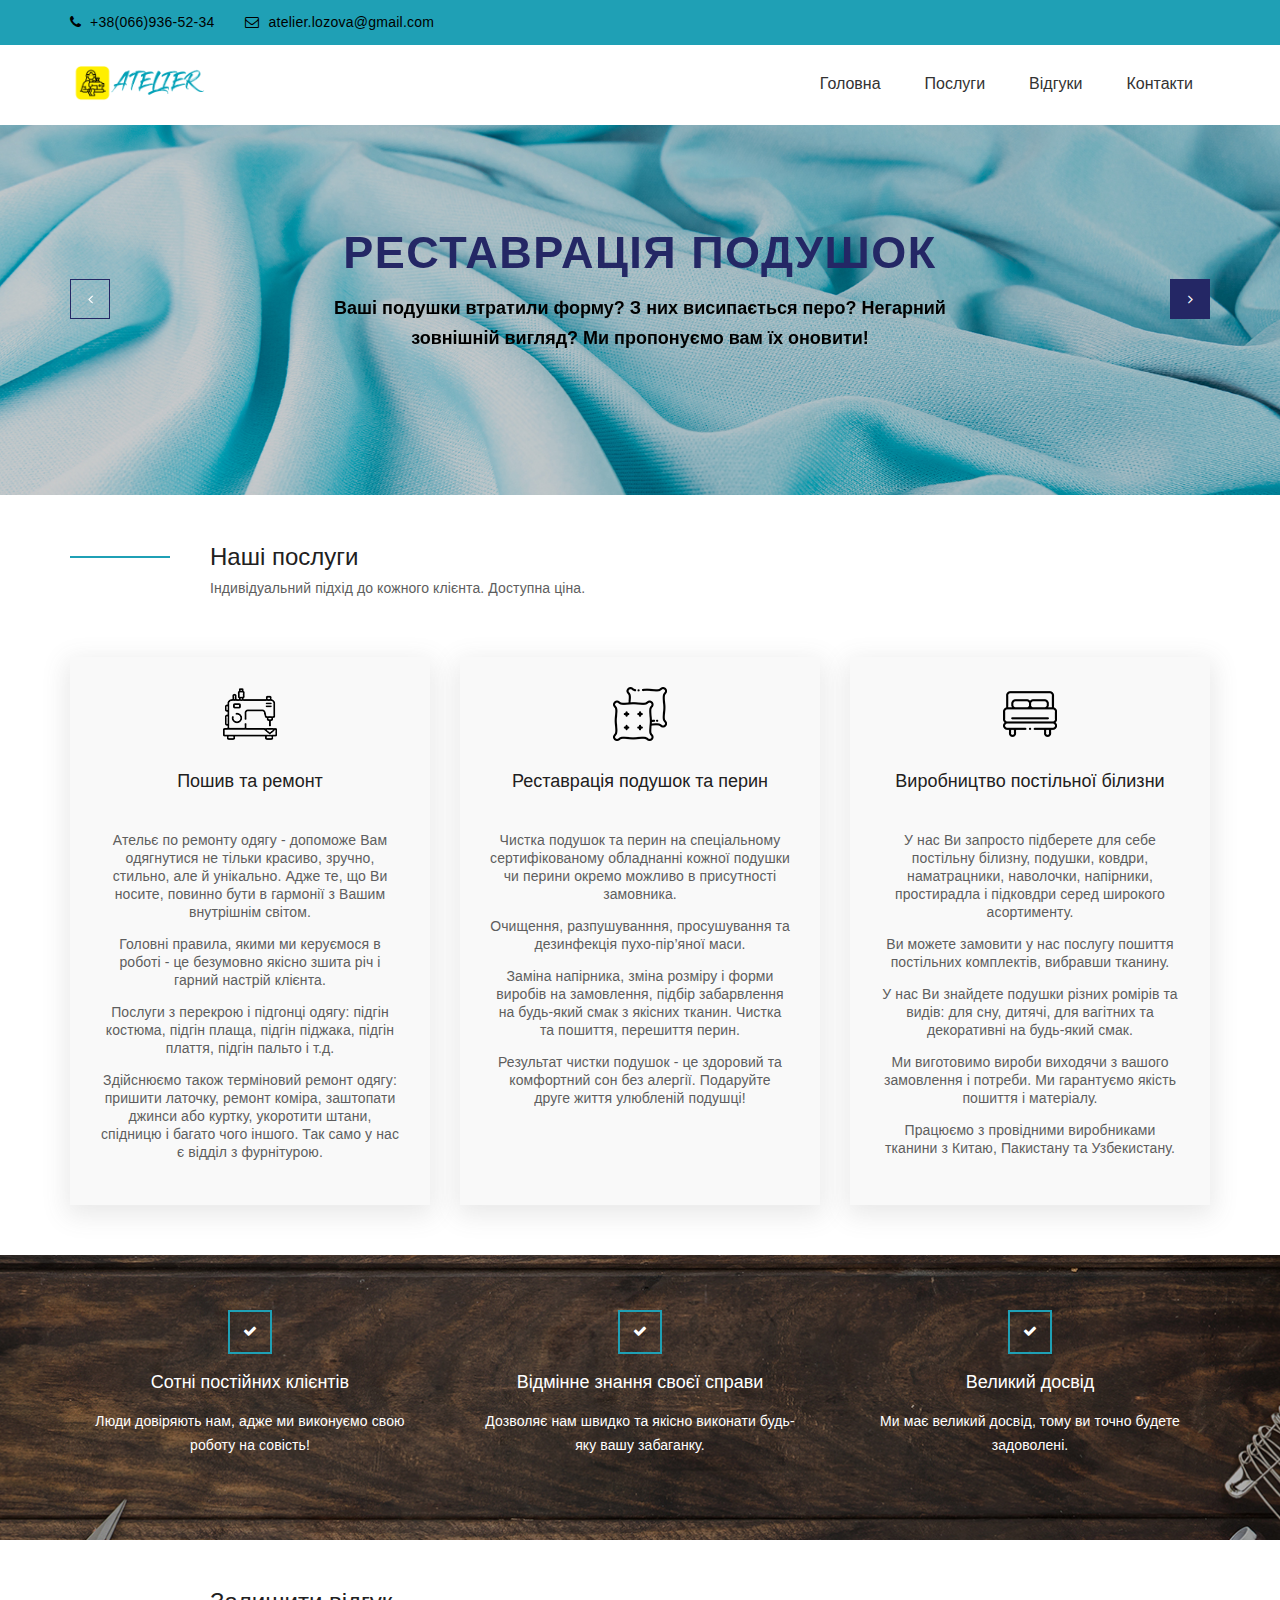
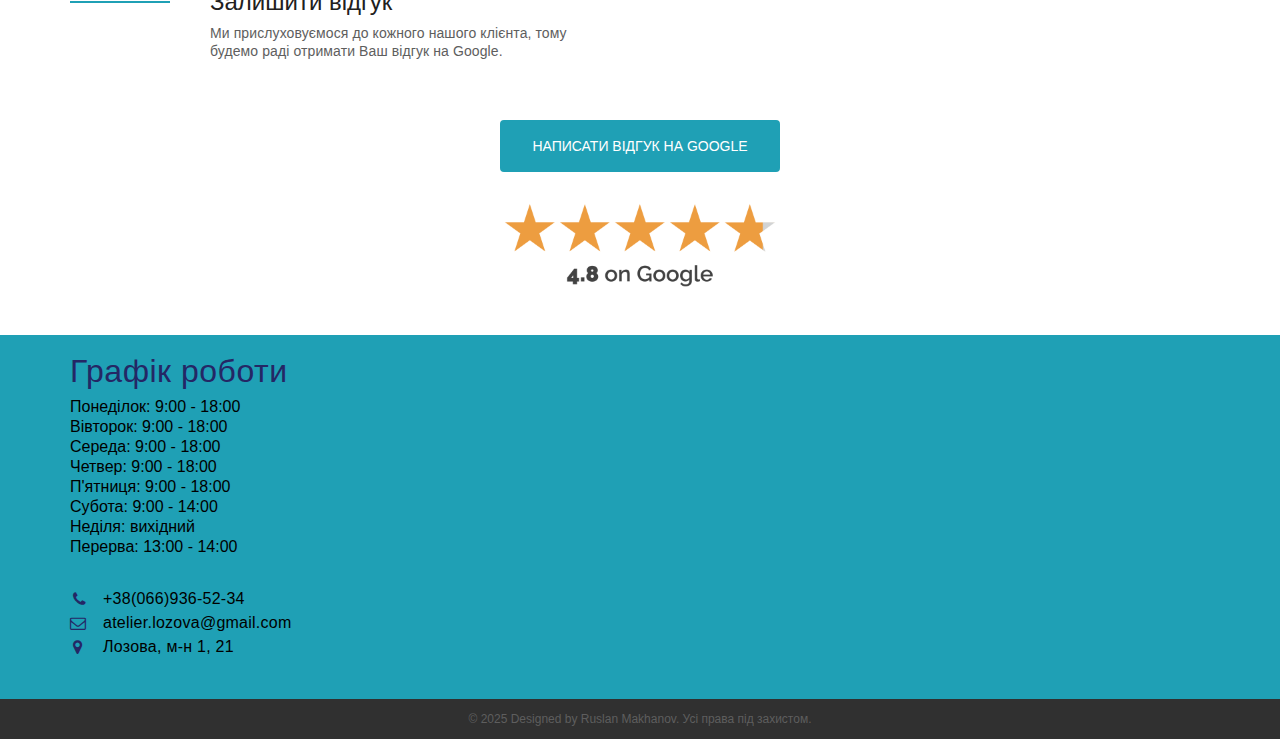
<file: index.html>
<!doctype html>
<html lang="uk" data-critters-container>
<head>
  <meta charset="utf-8">
  <title>Ательє Лозова</title>
  <base href="/">
  <meta name="viewport" content="width=device-width, initial-scale=1">
  <link rel="icon" type="image/png" href="assets/img/icon.png">
<style>*{box-sizing:border-box}body{font-family:Roboto,sans-serif;font-weight:400;font-size:14px;line-height:18px;color:#5e5e5e}html{line-height:1.15;-webkit-text-size-adjust:100%}body{margin:0}
</style><link rel="stylesheet" href="styles-BDA6WUIM.css" media="print" onload="this.media='all'"><noscript><link rel="stylesheet" href="styles-BDA6WUIM.css"></noscript></head>
<body>
  <app-root></app-root>
<script src="polyfills-FFHMD2TL.js" type="module"></script><script src="scripts-YLDPJEST.js" defer></script><script src="main-VB7GRG2L.js" type="module"></script></body>
</html>
</file>
<file: styles-BDA6WUIM.css>
*{box-sizing:border-box}a{text-decoration:none;display:inline-block;cursor:pointer}ul,li{list-style:none;margin:0;padding:0}.container{max-width:1170px;margin:0 auto;padding:0 15px}body{font-family:Roboto,sans-serif;font-weight:400;font-size:14px;line-height:18px;color:#5e5e5e}html{line-height:1.15;-webkit-text-size-adjust:100%}body{margin:0}main{display:block}h1{font-size:2em;margin:.67em 0}hr{box-sizing:content-box;height:0;overflow:visible}pre{font-family:monospace,monospace;font-size:1em}a{background-color:transparent}abbr[title]{border-bottom:none;text-decoration:underline;text-decoration:underline dotted}b,strong{font-weight:bolder}code,kbd,samp{font-family:monospace,monospace;font-size:1em}small{font-size:80%}sub,sup{font-size:75%;line-height:0;position:relative;vertical-align:baseline}sub{bottom:-.25em}sup{top:-.5em}img{border-style:none}button,input,optgroup,select,textarea{font-family:inherit;font-size:100%;line-height:1.15;margin:0}button,input{overflow:visible}button,select{text-transform:none}button,[type=button],[type=reset],[type=submit]{-webkit-appearance:button}button::-moz-focus-inner,[type=button]::-moz-focus-inner,[type=reset]::-moz-focus-inner,[type=submit]::-moz-focus-inner{border-style:none;padding:0}button:-moz-focusring,[type=button]:-moz-focusring,[type=reset]:-moz-focusring,[type=submit]:-moz-focusring{outline:1px dotted ButtonText}fieldset{padding:.35em .75em .625em}legend{box-sizing:border-box;color:inherit;display:table;max-width:100%;padding:0;white-space:normal}progress{vertical-align:baseline}textarea{overflow:auto}[type=checkbox],[type=radio]{box-sizing:border-box;padding:0}[type=number]::-webkit-inner-spin-button,[type=number]::-webkit-outer-spin-button{height:auto}[type=search]{-webkit-appearance:textfield;outline-offset:-2px}[type=search]::-webkit-search-decoration{-webkit-appearance:none}::-webkit-file-upload-button{-webkit-appearance:button;font:inherit}details{display:block}summary{display:list-item}template{display:none}[hidden]{display:none}@font-face{font-family:icomoon;src:url("./media/icomoon-QHZJ3VPA.eot?jilhky");src:url("./media/icomoon-QHZJ3VPA.eot?jilhky#iefix") format("embedded-opentype"),url("./media/icomoon-ODWRAX54.ttf?jilhky") format("truetype"),url("./media/icomoon-ZSHJKKEQ.woff?jilhky") format("woff"),url("./media/icomoon-DRDW76XL.svg?jilhky#icomoon") format("svg");font-weight:400;font-style:normal}[class^=icon-],[class*=" icon-"]{font-family:icomoon!important;speak:none;font-style:normal;font-weight:400;font-variant:normal;text-transform:none;line-height:1;-webkit-font-smoothing:antialiased;-moz-osx-font-smoothing:grayscale}.icon-envelope-o:before{content:"\f003"}.icon-check:before{content:"\f00c"}.icon-map-marker:before{content:"\f041"}.icon-phone:before{content:"\f095"}.icon-briefcase:before{content:"\f0b1"}.icon-bars:before{content:"\f0c9"}.icon-navicon:before{content:"\f0c9"}.icon-reorder:before{content:"\f0c9"}.icon-angle-left:before{content:"\f104"}.icon-angle-right:before{content:"\f105"}.icon-quote-right:before{content:"\f10e"}.slider__item-content{text-align:center;padding-top:110px;max-width:665px;margin:0 auto}.slider__title{text-transform:uppercase;font-size:45px;font-weight:700;line-height:36px;color:#242765;letter-spacing:1.5px;margin-bottom:22px;font-family:Roboto,sans-serif}.slider__text{line-height:30px;font-size:18px;font-weight:bolder;color:#000;margin-bottom:50px;font-family:Roboto,sans-serif}.slider__inner{position:relative}@media (max-width: 414px){.slider__title{font-size:24px}.slider__text{font-size:16px}}.slick-btn{position:absolute;top:50%;z-index:3;width:40px;height:40px;border:1px solid #242765;cursor:pointer;outline:none;background-color:#242765}.slick-btn.slick-disabled{cursor:default;background-color:transparent}.slick-btn:before{position:absolute;top:50%;left:50%;transform:translate(-50%,-50%);font-family:icomoon;color:#fff}.slick-next:before{content:"\f105"}.slick-prev:before{content:"\f104"}.slick-next{right:0}.slick-prev{left:0}.slider{background-image:url(/assets/img/slider-fon.jpg);background-repeat:no-repeat;background-size:cover;background-position:center;min-height:370px}@media (max-width: 900px){.slider .slick-btn{display:none!important}}.jq-checkbox,.jq-radio{position:relative;display:inline-block;overflow:hidden;-webkit-user-select:none;-moz-user-select:none;-ms-user-select:none;user-select:none}.jq-checkbox input,.jq-radio input{position:absolute;z-index:-1;margin:0;padding:0;opacity:0}.jq-file{position:relative;display:inline-block;overflow:hidden}.jq-file input{position:absolute;top:0;right:0;height:auto;margin:0;padding:0;opacity:0;font-size:100px;line-height:1em}.jq-file__name{overflow:hidden;white-space:nowrap;text-overflow:ellipsis}.jq-selectbox,.jq-select-multiple{position:relative;display:inline-block}.jq-selectbox select,.jq-select-multiple select{position:absolute;top:0;left:0;width:100%;height:100%;margin:0;padding:0;opacity:0}.jq-selectbox li,.jq-select-multiple li{-webkit-user-select:none;-moz-user-select:none;-ms-user-select:none;user-select:none;white-space:nowrap}.jq-selectbox{z-index:10}.jq-selectbox__select{position:relative}.jq-selectbox__select-text{overflow:hidden;-webkit-user-select:none;-moz-user-select:none;-ms-user-select:none;user-select:none;white-space:nowrap;text-overflow:ellipsis}.jq-selectbox__dropdown{position:absolute}.jq-selectbox__search input{-webkit-appearance:textfield}.jq-selectbox__search input::-webkit-search-cancel-button,.jq-selectbox__search input::-webkit-search-decoration{-webkit-appearance:none}.jq-selectbox__dropdown ul{position:relative;overflow:auto;overflow-x:hidden;list-style:none;-webkit-overflow-scrolling:touch}.jq-select-multiple ul{position:relative;overflow-x:hidden;-webkit-overflow-scrolling:touch}.jq-number{display:inline-block}.jq-number__field input{-moz-appearance:textfield;text-align:left}.jq-number__field input::-webkit-inner-spin-button,.jq-number__field input::-webkit-outer-spin-button{margin:0;-webkit-appearance:none}.slick-slider{position:relative;display:block;box-sizing:border-box;-webkit-user-select:none;-moz-user-select:none;-ms-user-select:none;user-select:none;-webkit-touch-callout:none;-khtml-user-select:none;-ms-touch-action:pan-y;touch-action:pan-y;-webkit-tap-highlight-color:transparent}.slick-list{position:relative;display:block;overflow:hidden;margin:0;padding:0}.slick-list:focus{outline:none}.slick-list.dragging{cursor:pointer;cursor:hand}.slick-slider .slick-track,.slick-slider .slick-list{-webkit-transform:translate3d(0,0,0);-moz-transform:translate3d(0,0,0);-ms-transform:translate3d(0,0,0);-o-transform:translate3d(0,0,0);transform:translateZ(0)}.slick-track{position:relative;top:0;left:0;display:block;margin-left:auto;margin-right:auto}.slick-track:before,.slick-track:after{display:table;content:""}.slick-track:after{clear:both}.slick-loading .slick-track{visibility:hidden}.slick-slide{display:none;float:left;height:100%;min-height:1px}[dir=rtl] .slick-slide{float:right}.slick-slide img{display:block}.slick-slide.slick-loading img{display:none}.slick-slide.dragging img{pointer-events:none}.slick-initialized .slick-slide{display:block}.slick-loading .slick-slide{visibility:hidden}.slick-vertical .slick-slide{display:block;height:auto;border:1px solid transparent}.slick-arrow.slick-hidden{display:none}
</file>
